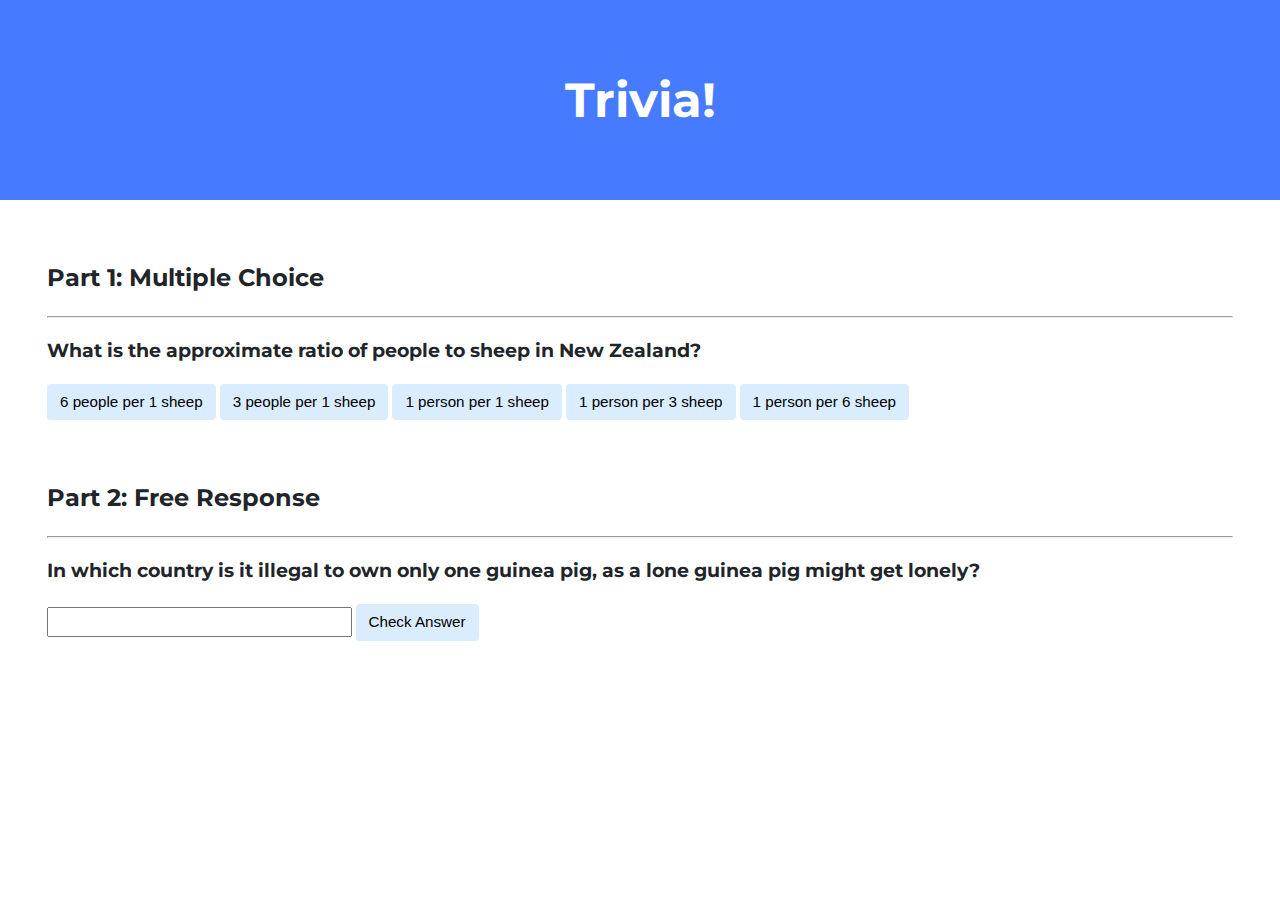
<file: week 8/trivia/index.html>
<!DOCTYPE html>

<html lang="en">
    <head>
        <link href="https://fonts.googleapis.com/css2?family=Montserrat:wght@500&display=swap" rel="stylesheet">
        <link href="styles.css" rel="stylesheet">
        <title>Trivia!</title>
        <script>

            // Run script once DOM is loaded
            document.addEventListener("DOMContentLoaded", function() {

                // When correct answer is clicked, change color to green
                let correct = document.querySelector(".correct");
                correct.addEventListener("click", function() {
                    correct.style.backgroundColor = "green";
                    document.querySelector("#feedback1").innerHTML = "Correct!";
                });

                // When any incorrect answer is clicked, change color to red
                let incorrect = document.querySelectorAll(".incorrect");
                for (let i = 0; i < incorrect.length; i++) {
                    incorrect[i].addEventListener("click", function() {
                       incorrect[i].style.backgroundColor = "red";
                       document.querySelector("#feedback1").innerHTML = "Incorrect!";
                    });
                }

                // Check free response submission
                document.querySelector("#check").addEventListener("click", function() {
                    let input = document.querySelector("input");
                    if (input.value.toLowerCase() == "switzerland") {
                        input.style.backgroundColor = "green";
                        document.querySelector("#feedback2").innerHTML = "Correct!";
                    } else {
                        input.style.backgroundColor = "red";
                        document.querySelector("#feedback2").innerHTML = "Incorrect!";
                    }
                });

            });

        </script>
    </head>
    <body>

        <div class="header">
            <h1>Trivia!</h1>
        </div>

        <div class="container">

            <div class="section">
                <h2>Part 1: Multiple Choice </h2>
                <hr>

                <h3>What is the approximate ratio of people to sheep in New Zealand?</h3>

                <button class="incorrect">6 people per 1 sheep</button>
                <button class="incorrect">3 people per 1 sheep</button>
                <button class="incorrect">1 person per 1 sheep</button>
                <button class="incorrect">1 person per 3 sheep</button>
                <button class="correct">1 person per 6 sheep</button>

                <p id="feedback1"></p>

            </div>

            <div class="section">
                <h2>Part 2: Free Response</h2>
                <hr>

                <h3>In which country is it illegal to own only one guinea pig, as a lone guinea pig might get lonely?</h3>

                <input type="text">
                <button id="check">Check Answer</button>

                <p id="feedback2"></p>

            </div>

        </div>
    </body>
</html>
</file>
<file: week 8/trivia/styles.css>
body {
    background-color: #fff;
    color: #212529;
    font-size: 1rem;
    font-weight: 400;
    line-height: 1.5;
    margin: 0;
    text-align: left;
        font-family: 'Montserrat', sans-serif;
}

.container {
    margin-left: auto;
    margin-right: auto;
    padding-left: 15px;
    padding-right: 15px;
}

.header {
    background-color: #477bff;
    color: #fff;
    margin-bottom: 2rem;
    padding: 2rem 1rem;
    text-align: center;
}

.section {
    padding: 0.5rem 2rem 1rem 2rem;
}

.section:hover {
    background-color: #f5f5f5;
    transition: color 2s ease-in-out, background-color 0.15s ease-in-out;
}

h1 {
    font-size: 48px;
}

button, input[type="submit"] {
    background-color: #d9edff;
    border: 1px solid transparent;
    border-radius: 0.25rem;
    font-size: 0.95rem;
    font-weight: 400;
    line-height: 1.5;
    padding: 0.375rem 0.75rem;
    text-align: center;
    transition: color 0.15s ease-in-out, background-color 0.15s ease-in-out, border-color 0.15s ease-in-out, box-shadow 0.15s ease-in-out;
    vertical-align: middle;
}


input[type="text"] {
    line-height: 1.8;
    width: 25%;
}

input[type="text"]:hover {
    background-color: #f5f5f5;
    transition: color 2s ease-in-out, background-color 0.15s ease-in-out;
}
</file>
